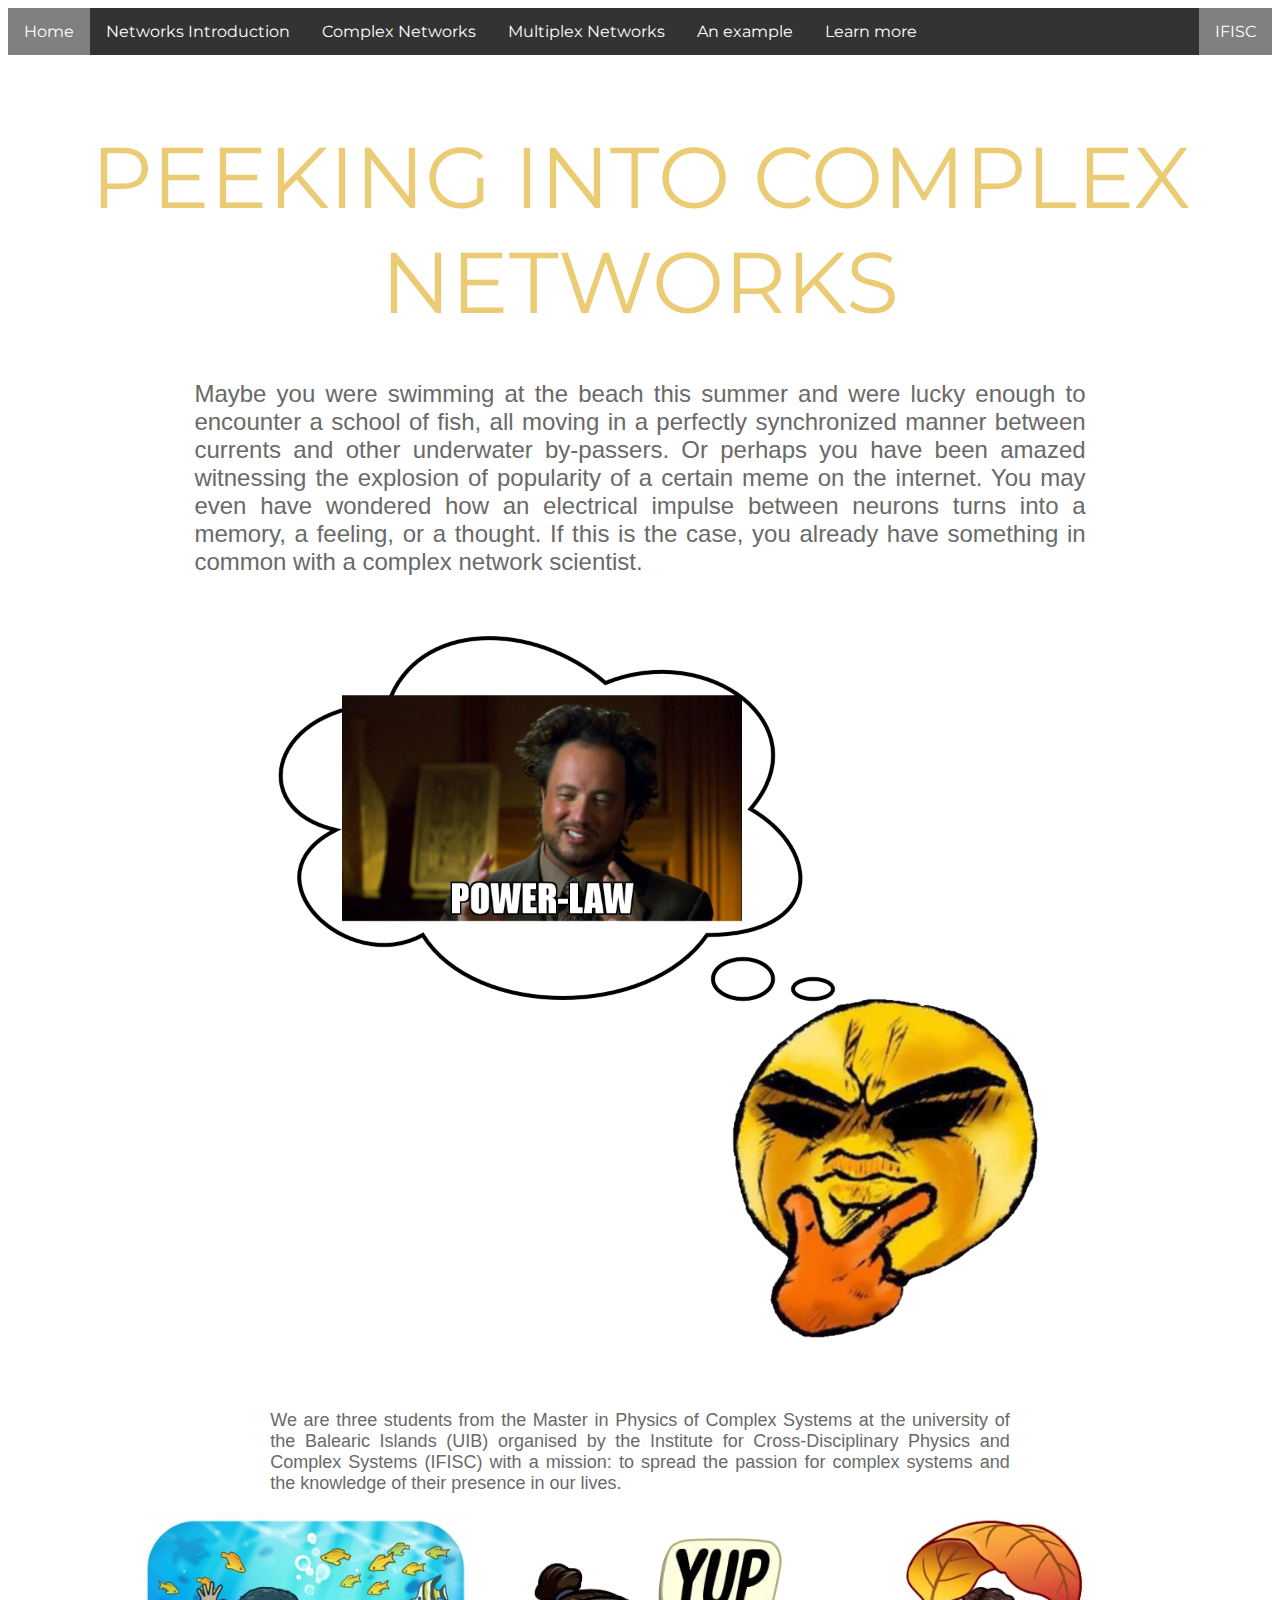
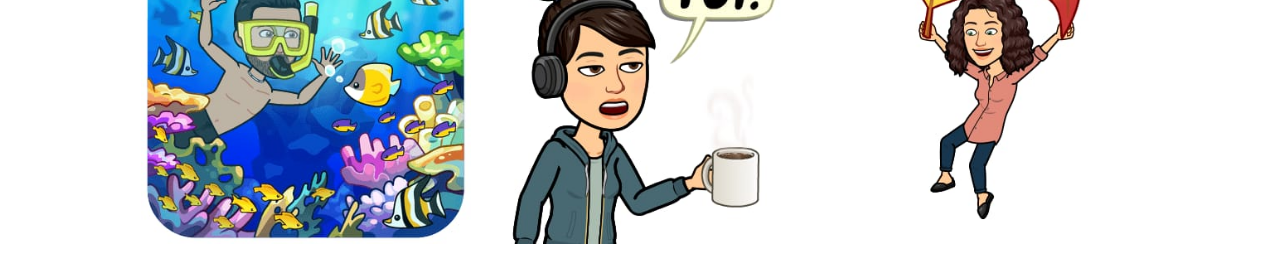
<file: index.html>
<!DOCTYPE html>
<html>
    
<head>
    <title>PeekingNetworks</title>
    <link rel="stylesheet" href="css/styles.css">
    <link href="https://fonts.googleapis.com/css?family=Montserrat|Nanum+Brush+Script|Nanum+Pen+Script&display=swap" rel="stylesheet"> 
</head>
    
<body>
    <!-- header element -->
    <header>
         <ul>
          <li><a class="active" href="index.html">Home</a></li>
          <li><a href="html/properties.html">Networks Introduction</a></li>
          <li><a href="html/intro.html">Complex Networks</a></li>
          <li><a href="html/multiplex.html">Multiplex Networks</a></li>
          <li><a href="html/case.html">An example</a></li>
          <li><a href="html/learnmore.html">Learn more</a></li>
          <li style="float:right"><a class="active" href="https://ifisc.uib-csic.es/en/t">IFISC</a></li>
         </ul> 
    </header> 
    <div class="projectName">
        PEEKING INTO COMPLEX NETWORKS
    </div>

    <!-- main element -->   
    <div class="main">
        <div class="intro">Maybe you were swimming at the beach this summer and were lucky enough to encounter a school of fish, all moving in a perfectly synchronized manner between currents and other underwater by-passers. Or perhaps you have been amazed witnessing the explosion of popularity of a certain meme on the internet. You may even have wondered how an electrical impulse between neurons turns into a memory, a feeling, or a thought. If this is the case, you already have something in common with a complex network scientist.</div>
        
        <img src="images/thinkingmeme.png" alt="meme" class="ecoli"> 
    
       <div class="paragraf">We are three students from the Master in Physics of Complex Systems at the university of the Balearic Islands (UIB) organised by the Institute for Cross-Disciplinary Physics and Complex Systems (IFISC) with a mission: to spread the passion for complex systems and the knowledge of their presence in our lives.</div>
    <div class="align-center">
    <img src="images/WhatsApp%20Image%202019-11-27%20at%208.14.00%20PM.jpeg" width=330>
    <img src="images/WhatsApp%20Image%202019-11-28%20at%2012.00.22%20AM.jpeg" width=330>
    <img src="images/WhatsApp%20Image%202019-11-27%20at%209.44.38%20PM.jpeg" width=330>
    </div>
    
</body>
</html>
</file>
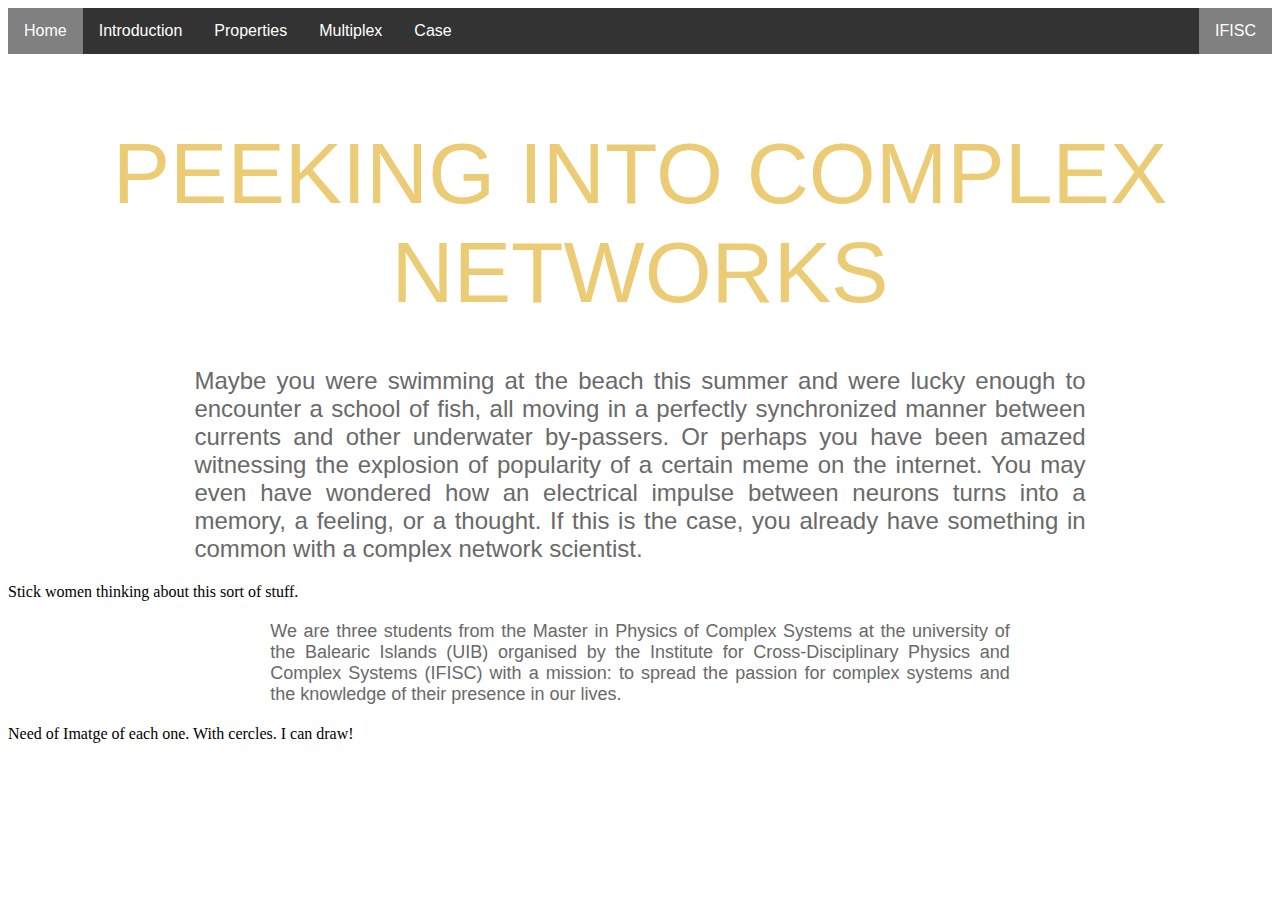
<file: html/index.html>
<!DOCTYPE html>
<html>
    
<head>
    <title>PeekingNetworks</title>
    <link rel="stylesheet" href="../css/styles.css">
</head>
    
<body>
    <!-- header element -->
    <header>
         <ul>
          <li><a class="active" href="../html/index.html">Home</a></li>
          <li><a href="../html/intro.html">Introduction</a></li>
          <li><a href="../html/properties.html">Properties</a></li>
          <li><a href="../html/multiplex.html">Multiplex</a></li>
          <li><a href="../html/case.html">Case</a></li>
          <li style="float:right"><a class="active" href="https://ifisc.uib-csic.es/en/t">IFISC</a></li>
         </ul> 
    </header> 
    <div class="projectName">
        PEEKING INTO COMPLEX NETWORKS
    </div>

    <!-- main element -->   
    <div class="main">
        <div class="intro">Maybe you were swimming at the beach this summer and were lucky enough to encounter a school of fish, all moving in a perfectly synchronized manner between currents and other underwater by-passers. Or perhaps you have been amazed witnessing the explosion of popularity of a certain meme on the internet. You may even have wondered how an electrical impulse between neurons turns into a memory, a feeling, or a thought. If this is the case, you already have something in common with a complex network scientist.</div>
        
        Stick women thinking about this sort of stuff.
    
       <div class="paragraf">We are three students from the Master in Physics of Complex Systems at the university of the Balearic Islands (UIB) organised by the Institute for Cross-Disciplinary Physics and Complex Systems (IFISC) with a mission: to spread the passion for complex systems and the knowledge of their presence in our lives.</div>

        Need of Imatge of each one. With cercles. I can draw!
    </div>

    
</body>
</html>
</file>
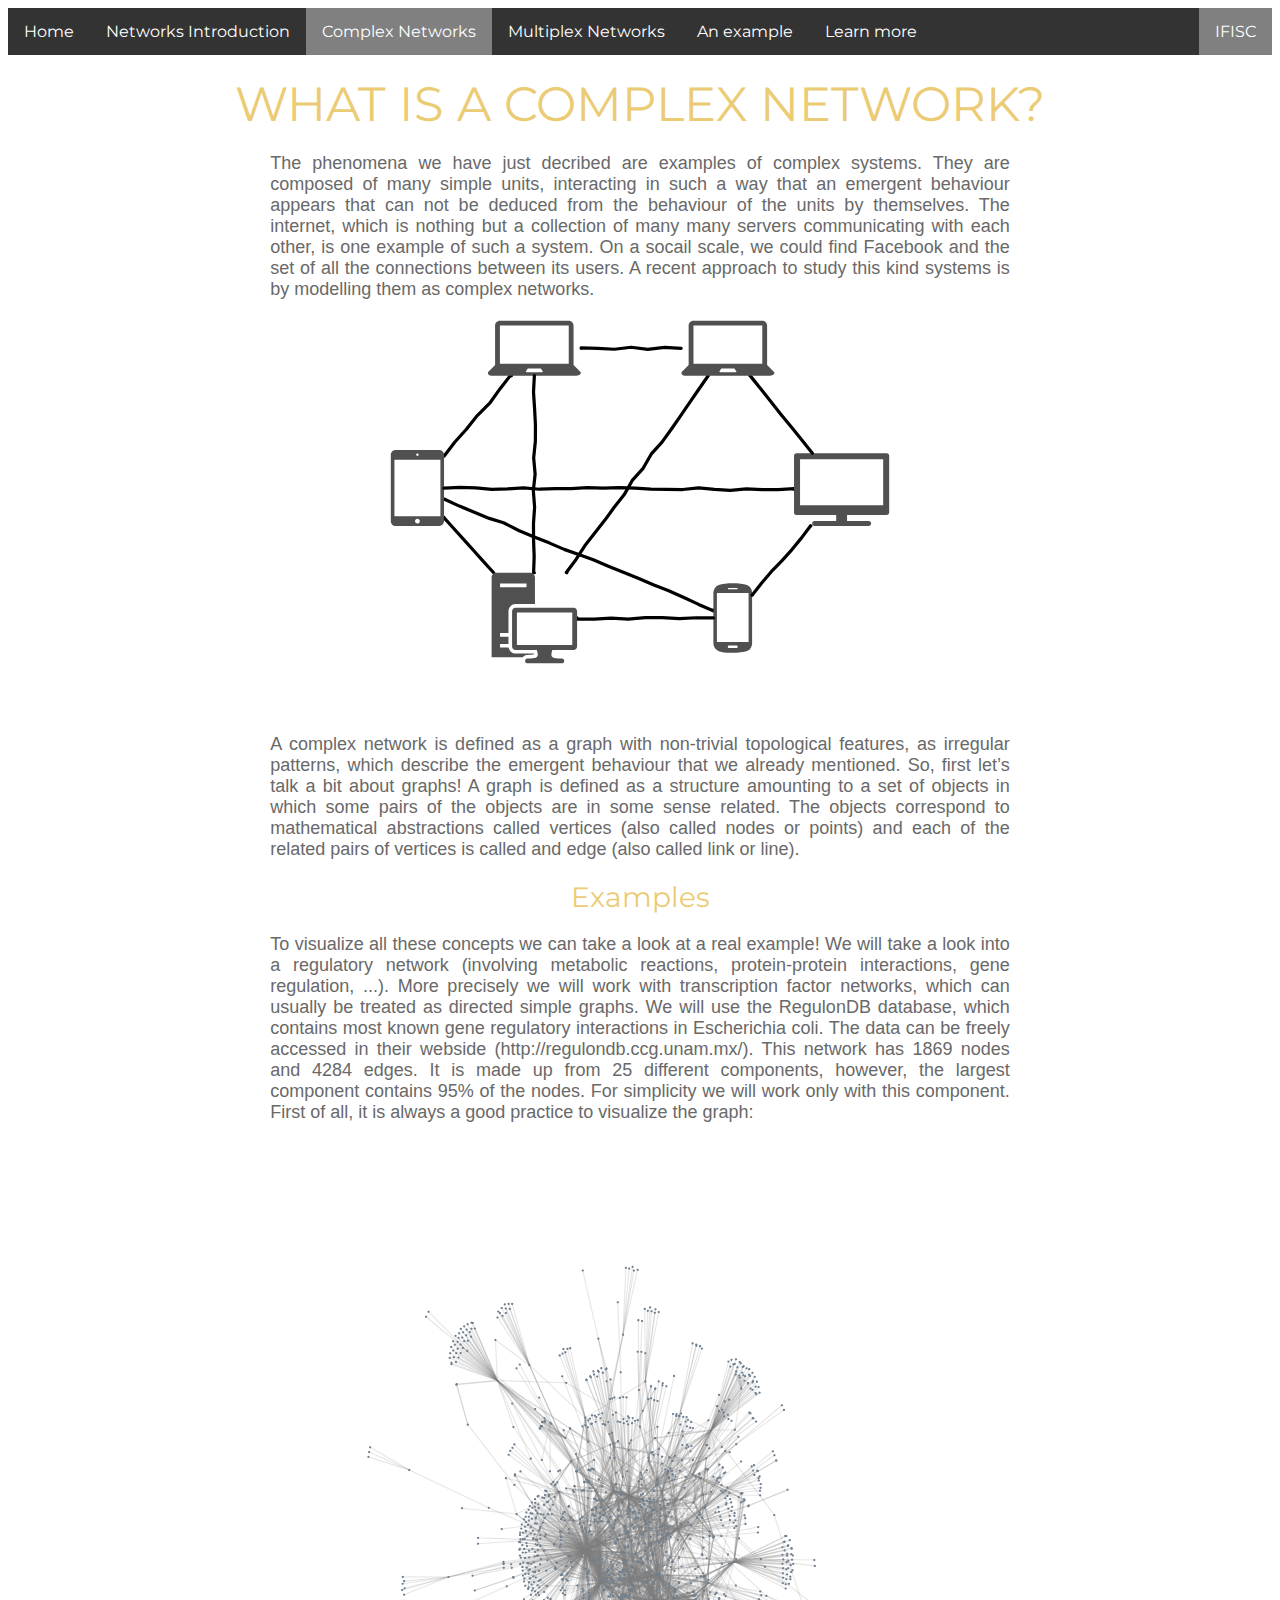
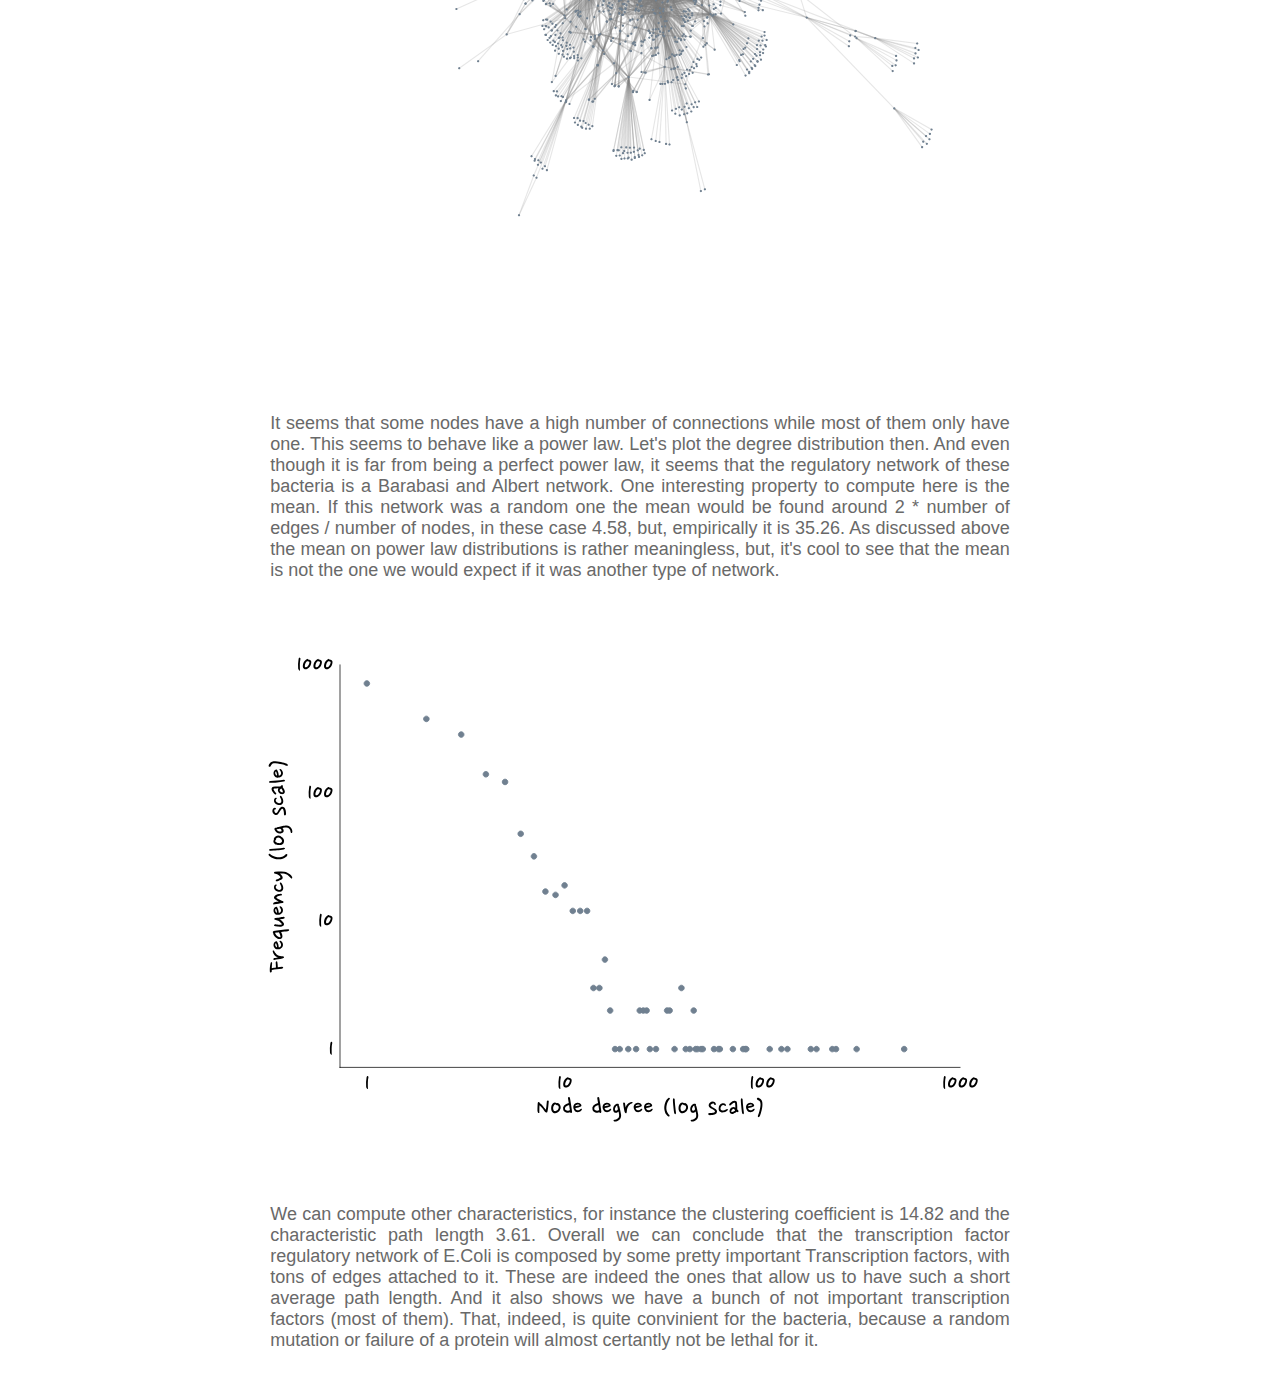
<file: html/intro.html>
<!DOCTYPE html>
<html lang='en'>
    
  <head>
    <meta charset='UTF-8' />
    <title>PeekingNetworks</title>
    <link rel="stylesheet" href="../css/styles.css">
    <link href="https://fonts.googleapis.com/css?family=Montserrat|Nanum+Brush+Script|Nanum+Pen+Script&display=swap" rel="stylesheet"> 
  </head>
    
    
  <body>
    <div class=”main-container”>         
        <header>
         <ul>
          <li><a href="../index.html">Home</a></li>
          <li><a href="../html/properties.html">Networks Introduction</a></li>
          <li><a class="active" href="../html/intro.html">Complex Networks</a></li>
          <li><a href="../html/multiplex.html">Multiplex Networks</a></li>
          <li><a href="../html/case.html">An example</a></li>
          <li><a href="../html/learnmore.html">Learn more</a></li>
          <li style="float:right"><a class="active" href="https://ifisc.uib-csic.es/en/t">IFISC</a></li>
         </ul> 
        </header> 
        
        <section>
            <div class="title">What is a complex network?</div>
            <div class="paragraf">
                The phenomena we have just decribed are examples of complex systems. They are composed of many simple units, interacting in such a way that an emergent behaviour appears that can not be deduced from the behaviour of the units by themselves.  The internet, which is nothing but a collection of many many servers communicating with each other, is one example of such a system. On a socail scale, we could find Facebook and the set of all the connections between its users. A recent approach to study this kind systems is by modelling them as complex networks. 
            </div>
             <img src="../images/internet.svg" alt="internet" class="center"> 
            <div class="paragraf">
                    A complex network is defined as a graph with non-trivial topological features, as irregular patterns, which describe the emergent behaviour that we already mentioned. 
            So, first let’s talk a bit about graphs! A graph is defined as a structure amounting to a set of objects in which some pairs of the objects are in some sense related. The objects correspond to mathematical abstractions called vertices (also called nodes or points) and each of the related pairs of vertices is called and edge (also called link or line).
            </div>

            <div class="subtitle">Examples</div>
            <div class="paragraf">
                To visualize all these concepts we can take a look at a real example!
                We will take a look into a regulatory network (involving metabolic reactions, protein-protein interactions, gene regulation, ...). More precisely we will work with transcription factor networks, which can usually be treated as directed simple graphs. We will use the RegulonDB database, which contains most known gene regulatory interactions in Escherichia coli. The data can be freely accessed in their webside (http://regulondb.ccg.unam.mx/).
                
                This network has 1869 nodes and 4284 edges. It is made up from 25 different components, however, the largest component contains 95% of the nodes. For simplicity we will work only with this component. 
                
                First of all, it is always a good practice to visualize the graph:
            </div>
            
            <img src="../images/ecoli.svg" alt="ecoli" class="ecoli"> 
            
            <div class="paragraf">
                It seems that some nodes have a high number of connections while most of them only have one. This seems to behave like a power law. Let's plot the degree distribution then. And even though it is far from being a perfect power law, it seems that the regulatory network of these bacteria is a Barabasi and Albert network. One interesting property to compute here is the mean. If this network was a random one the mean would be found around 2 * number of edges / number of nodes, in these case 4.58, but, empirically it is 35.26. As discussed above the mean on power law distributions is rather meaningless, but, it's cool to see that the mean is not the one we would expect if it was another type of network. 
            </div>
            <img src="../images/ecoli_hist.svg" alt="ecolihist" class="ecoli"> 

            <div class="paragraf">
                We can compute other characteristics, for instance the clustering coefficient is 14.82 and the characteristic path length 3.61. Overall we can conclude that the transcription factor regulatory network of E.Coli is composed by some pretty important Transcription factors, with tons of edges attached to it. These are indeed the ones that allow us to have such a short average path length. And it also shows we have a bunch of not important transcription factors (most of them). That, indeed, is quite convinient for the bacteria, because a random mutation or failure of a protein will almost certantly not be lethal for it.
            </div>

            
        </section> 
        
    </div> <!-— /.main-container-->
</body>

</html>
</file>
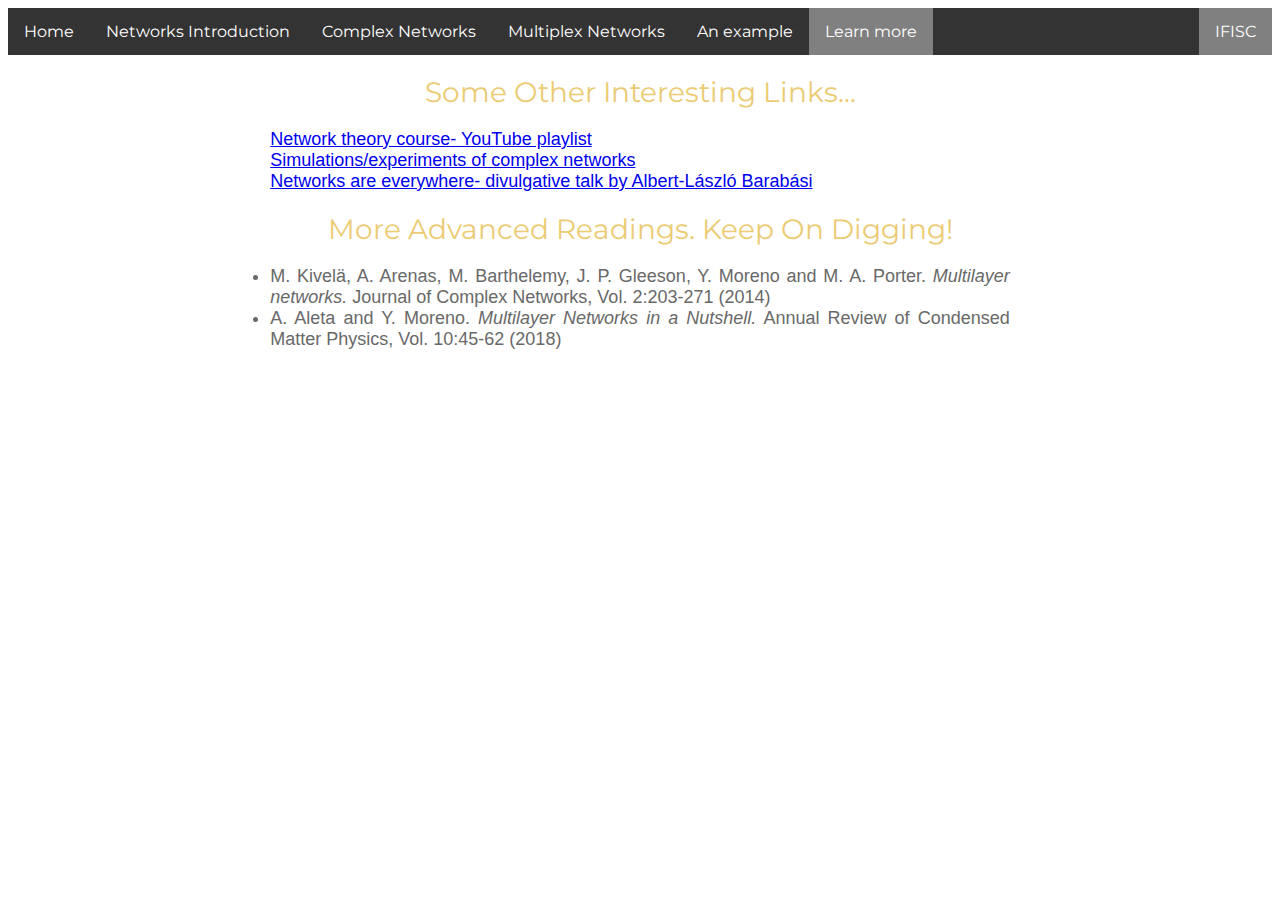
<file: html/learnmore.html>
<!DOCTYPE html>
<html lang='en'>
    
  <head>
    <meta charset='UTF-8' />
    <title>PeekingNetworks</title>
    <link rel="stylesheet" href="../css/styles.css">
    <link href="https://fonts.googleapis.com/css?family=Montserrat|Nanum+Brush+Script|Nanum+Pen+Script&display=swap" rel="stylesheet"> 
  </head>
    
    
  <body>
    <div class=”main-container”> 
        
        
        <header>
         <ul>
          <li><a href="../index.html">Home</a></li>
          <li><a href="../html/properties.html">Networks Introduction</a></li>
          <li><a href="../html/intro.html">Complex Networks</a></li>
          <li><a href="../html/multiplex.html">Multiplex Networks</a></li>
          <li><a href="../html/case.html">An example</a></li>
          <li><a class="active" href="../html/learnmore.html">Learn more</a></li>
          <li style="float:right"><a class="active" href="https://ifisc.uib-csic.es/en/">IFISC</a></li>
         </ul> 
        </header> 
        
        <section>
            
            <div class="subtitle">Some other interesting links...</div>
                <div class="paragraf">
                    <a href="https://www.youtube.com/playlist?list=PLsJWgOB5mIMAuH3cHa-MXukX6-RPpDXgl">Network theory course- YouTube playlist</a><br>
                    <a href="http://www.complexnetworks.fr/videos/">Simulations/experiments of complex networks</a><br>
                    <a href="https://www.youtube.com/watch?v=c867FlzxZ9Y">Networks are everywhere- divulgative talk by Albert-László Barabási</a><br>
                </div>

            <div class="subtitle">More advanced readings. Keep on digging!</div>
                <div class="paragraf">
                    <li>M. Kivelä, A. Arenas, M. Barthelemy, J. P. Gleeson, Y. Moreno and M. A. Porter.<i> Multilayer networks.</i> Journal of Complex Networks, Vol. 2:203-271 (2014) </li><br>
                    <li>A. Aleta and Y. Moreno.<i> Multilayer Networks in a Nutshell.</i> Annual Review of Condensed Matter Physics, Vol. 10:45-62 (2018)</li><br>
                </div>
            
            
            
            

            
          
        </section> 
        
    </div> <!-— /.main-container-->
</body>

</html>
</file>
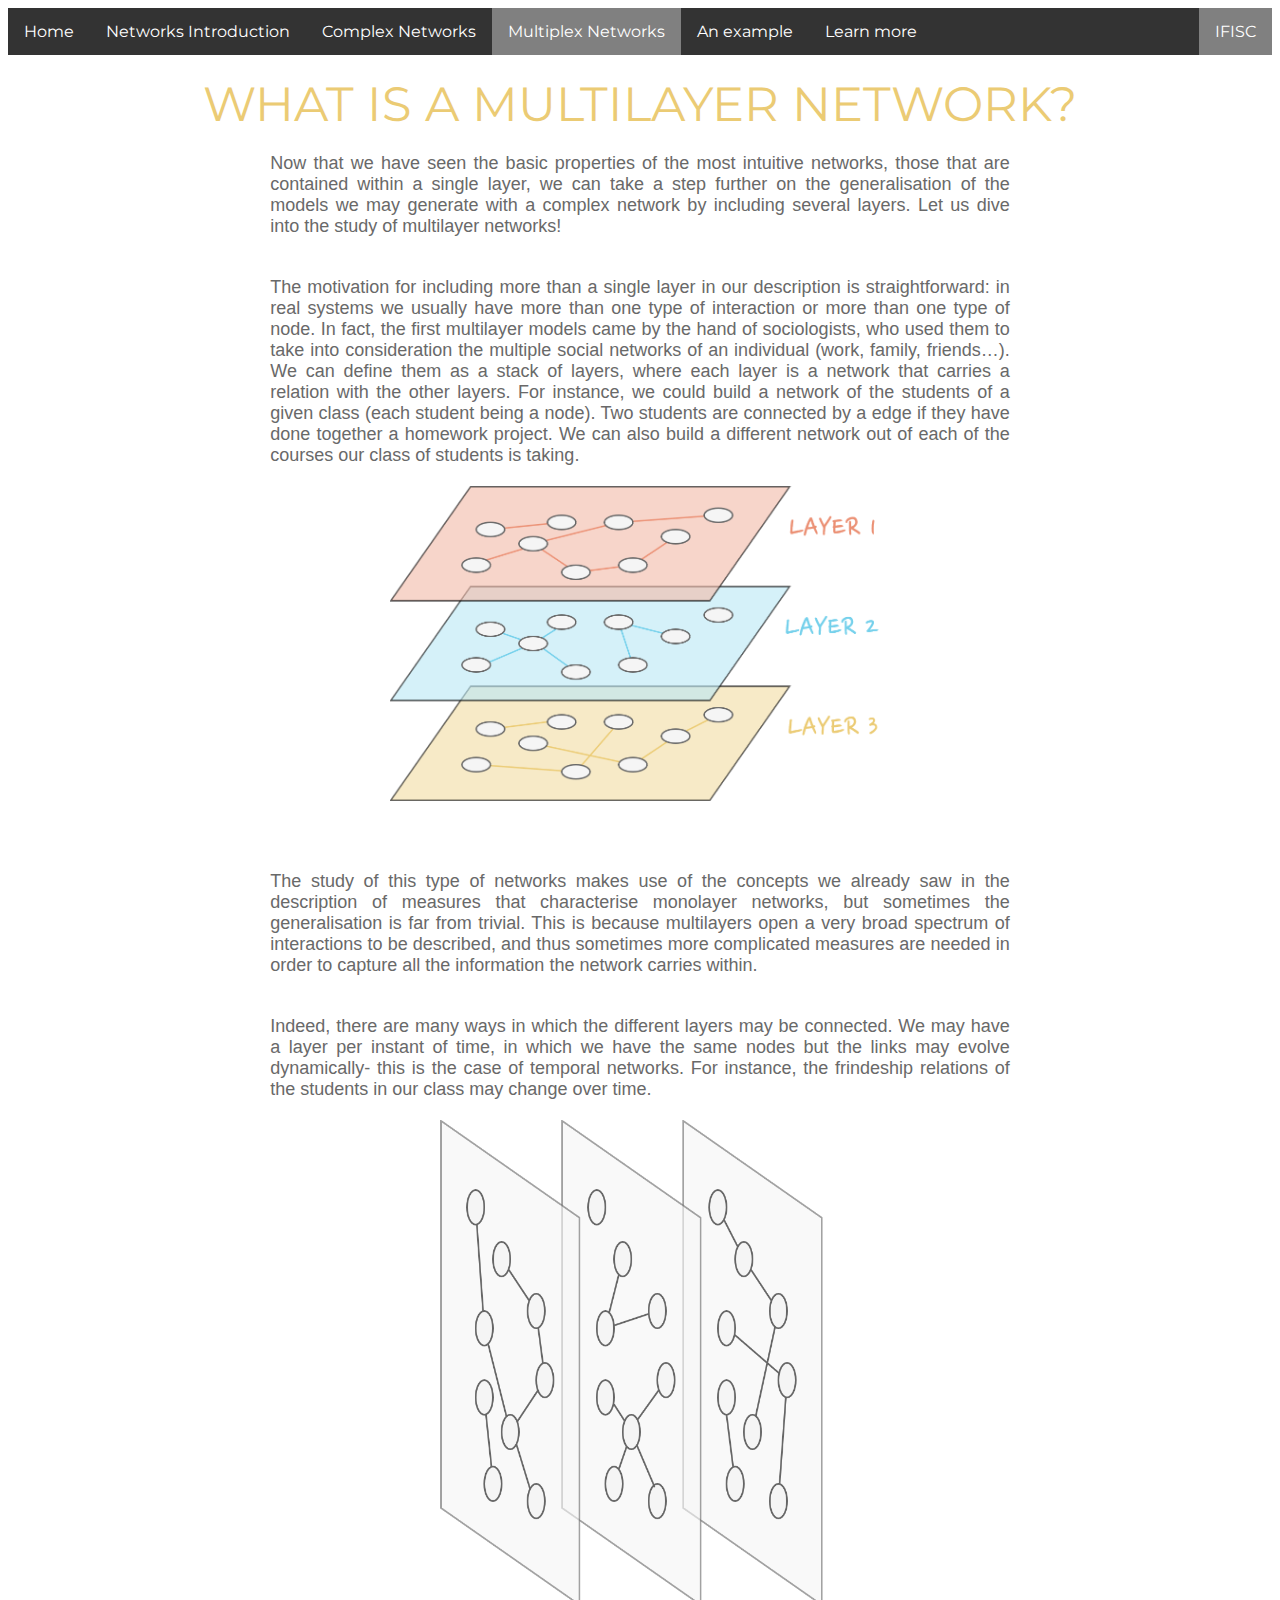
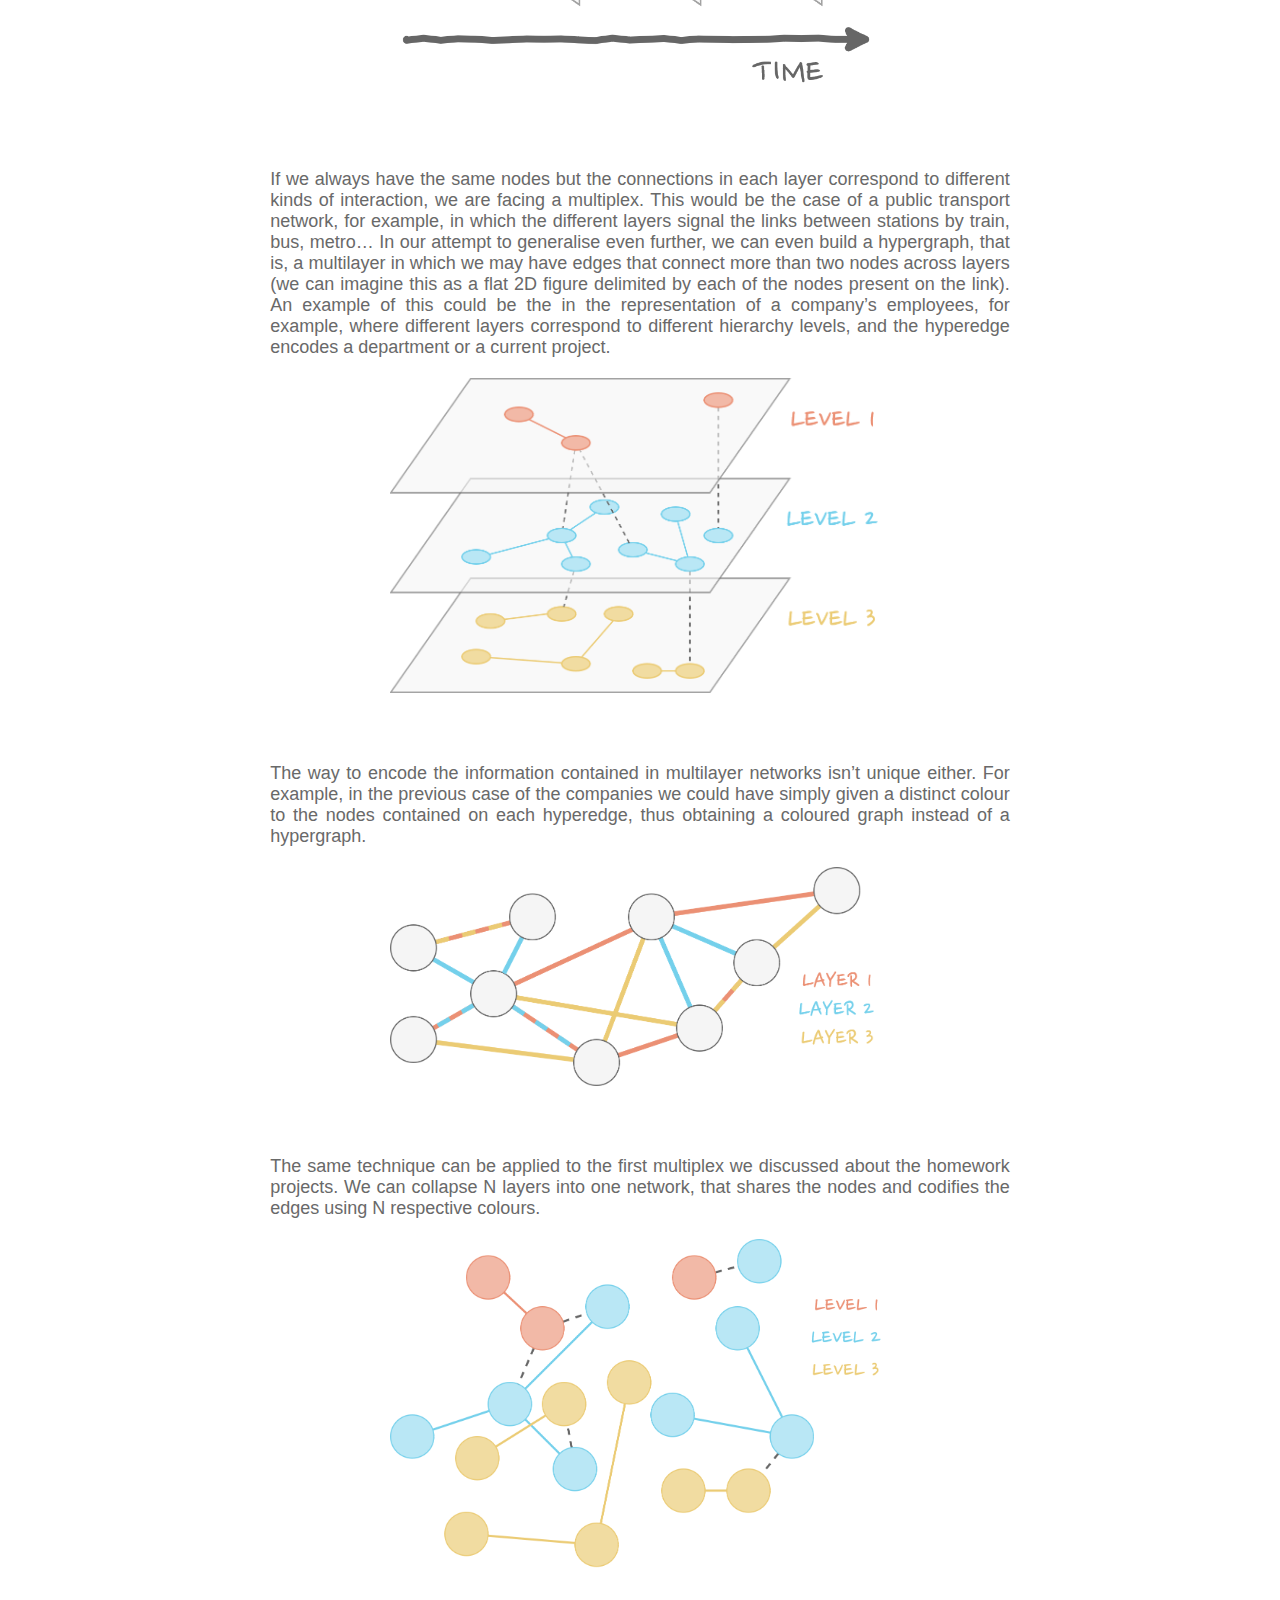
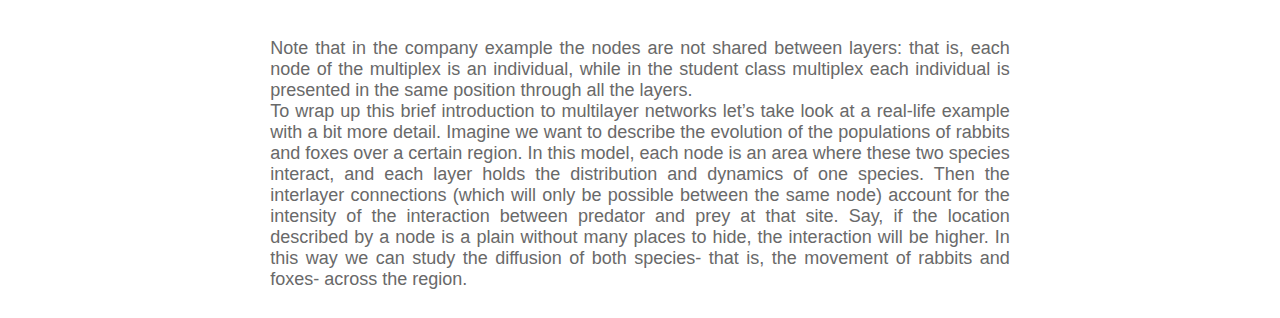
<file: html/multiplex.html>
<!DOCTYPE html>
<html lang='en'>
    
  <head>
    <meta charset='UTF-8' />
    <title>PeekingNetworks</title>
    <link rel="stylesheet" href="../css/styles.css">
    <link href="https://fonts.googleapis.com/css?family=Montserrat|Nanum+Brush+Script|Nanum+Pen+Script&display=swap" rel="stylesheet"> 
  </head>
    
    
  <body>
    <div class=”main-container”> 
        
        
        <header>
         <ul>
          <li><a href="../index.html">Home</a></li>
          <li><a href="../html/properties.html">Networks Introduction</a></li>
          <li><a href="../html/intro.html">Complex Networks</a></li>
          <li><a class="active" href="../html/multiplex.html">Multiplex Networks</a></li>
          <li><a href="../html/case.html">An example</a></li>
          <li><a href="../html/learnmore.html">Learn more</a></li>
          <li style="float:right"><a class="active" href="https://ifisc.uib-csic.es/en/t">IFISC</a></li>
         </ul> 
        </header> 
        
        <section>
            <div class="title">What is a multilayer network?</div>
            <div class="paragraf">Now that we have seen the basic properties of the most intuitive networks, those that are contained within a single layer, we can take a step further on the generalisation of the models we may generate with a complex network by including several layers. Let us dive into the study of multilayer networks! </div>
            <div class="paragraf">The motivation for including more than a single layer in our description is straightforward: in real systems we usually have more than one type of interaction or more than one type of node. In fact, the first multilayer models came by the hand of sociologists, who used them to take into consideration the multiple social networks of an individual (work, family, friends…). We can define them as a stack of layers, where each layer is a network that carries a relation with the other layers. For instance, we could build a network of the students of a given class (each student being a node). Two students are connected by a edge if they have done together a homework project. We can also build a different network out of each of the courses our class of students is taking. </div>
            <img src="../images/multiplex.png" alt="multiplex" class="center"> 
            <div class="paragraf">The study of this type of networks makes use of the concepts we already saw in the description of measures that characterise monolayer networks, but sometimes the generalisation is far from trivial. This is because multilayers open a very broad spectrum of interactions to be described, and thus sometimes more complicated measures are needed in order to capture all the information the network carries within. </div>
            <div class="paragraf">
            Indeed, there are many ways in which the different layers may be connected. We may have a layer per instant of time, in which we have the same nodes but the links may evolve dynamically- this is the case of temporal networks. For instance, the frindeship relations of the students in our class may change over time.</div>
            <img src="../images/spatialMP.png" alt="spatial" class="center"> 
            <div class="paragraf">    
            If we always have the same nodes but the connections in each layer correspond to different kinds of interaction, we are facing a multiplex. This would be the case of a public transport network, for example, in which the different layers signal the links between stations by train, bus, metro… In our attempt to generalise even further, we can even build a hypergraph, that is, a multilayer in which we may have edges that connect more than two nodes across layers (we can imagine this as a flat 2D figure delimited by each of the nodes present on the link). An example of this could be the in the representation of a company’s employees, for example, where different layers correspond to different hierarchy levels, and the hyperedge encodes a department or a current project. </div>
            <img src="../images/hierhyper.png" alt="hierhyper" class="center"> 
            <div class="paragraf">The way to encode the information contained in multilayer networks isn’t unique either. For example, in the previous case of the companies we could have simply given a distinct colour to the nodes contained on each hyperedge, thus obtaining a coloured graph instead of a hypergraph.</div>
            <img src="../images/coloredMP.png" alt="colored" class="center"> 
            <div class="paragraf">The same technique can be applied to the first multiplex we discussed about the homework projects. We can collapse N layers into one network, that shares the nodes and codifies the edges using N respective colours.</div>
            <img src="../images/hiercolor.png" alt="hiercolored" class="center"> 
            
            <div class="paragraf">Note that in the company example the nodes are not shared between layers: that is, each node of the multiplex is an individual, while in the student class multiplex each individual is presented in the same position through all the layers. <br>
            To wrap up this brief introduction to multilayer networks let’s take look at a real-life example with a bit more detail. Imagine we want to describe the evolution of the populations of rabbits and foxes over a certain region. In this model, each node is an area where these two species interact, and each layer holds the distribution and dynamics of one species. Then the interlayer connections (which will only be possible between the same node) account for the intensity of the interaction between predator and prey at that site. Say, if the location described by a node is a plain without many places to hide, the interaction will be higher.  In this way we can study the diffusion of both species- that is, the movement of rabbits and foxes- across the region.</div>
            
            
            
            
        </section> 
        
        
        
    </div> <!-— /.main-container-->
</body>

</html>
</file>
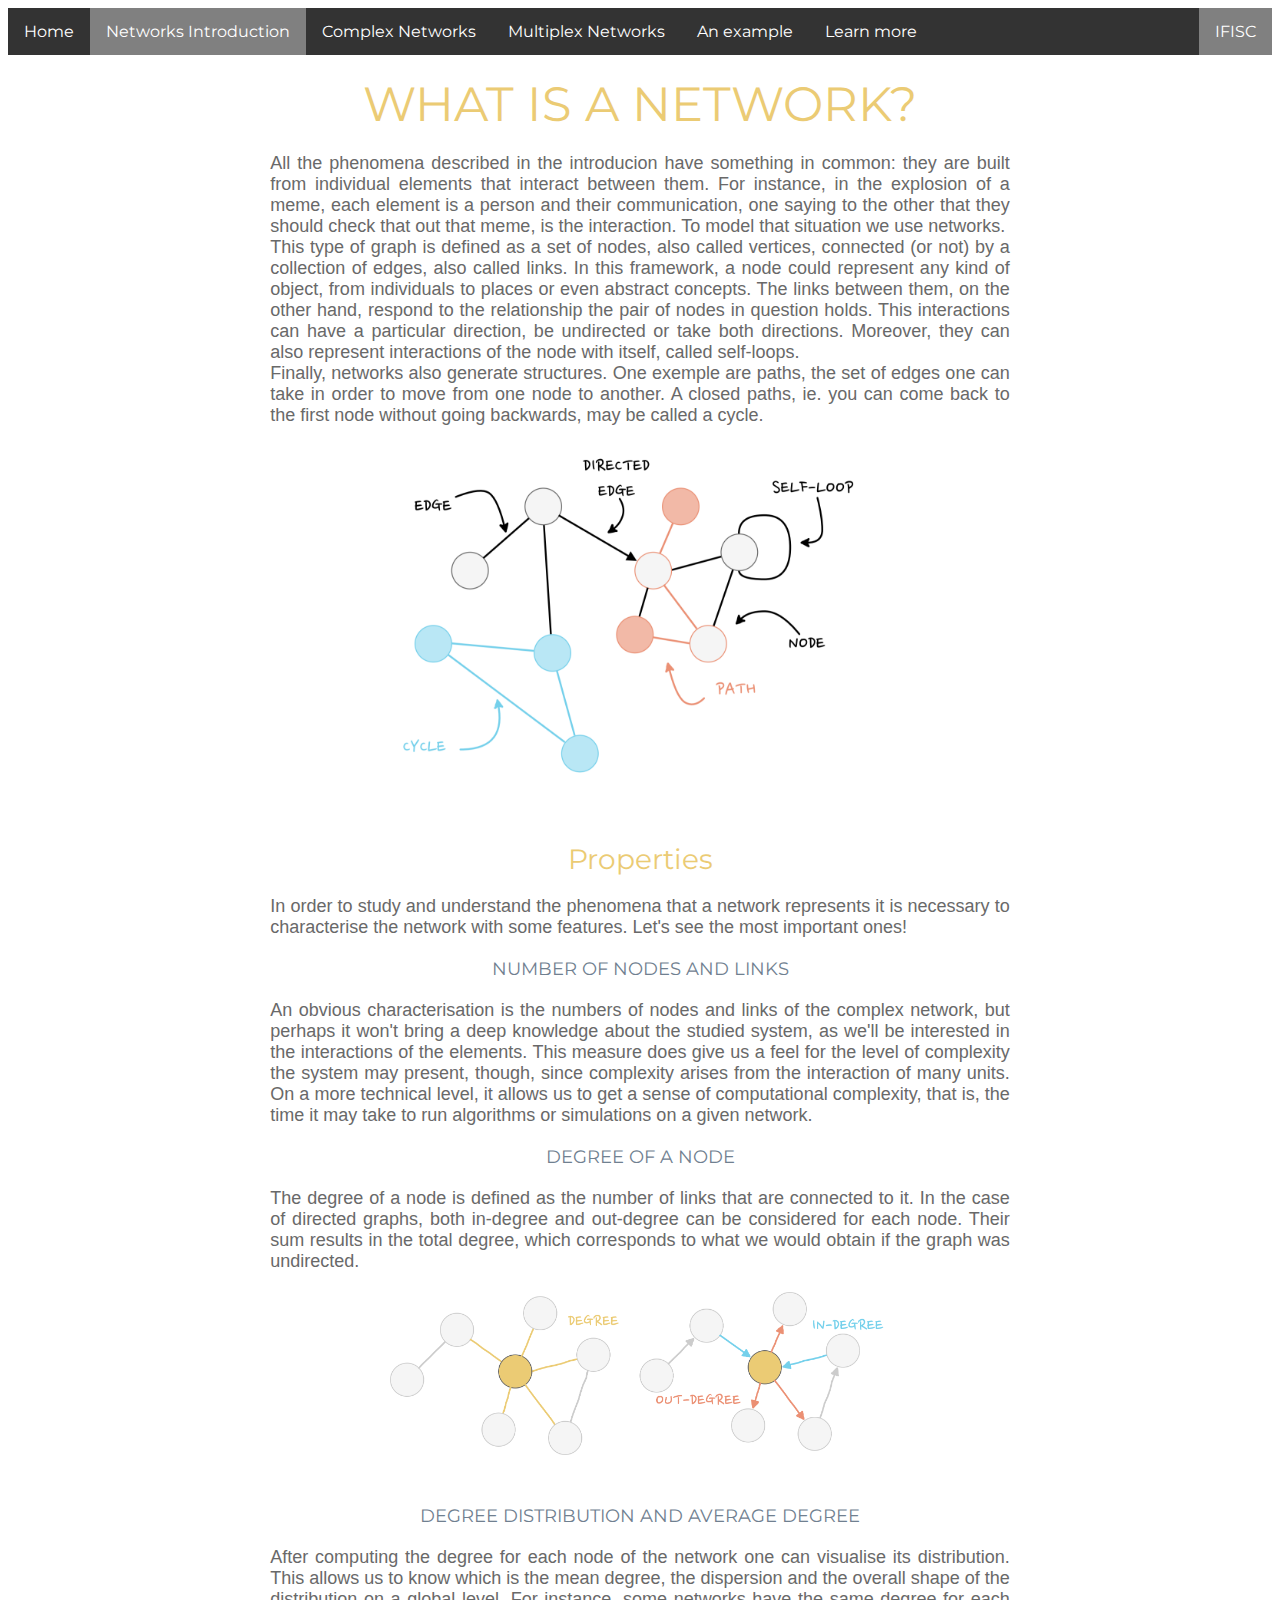
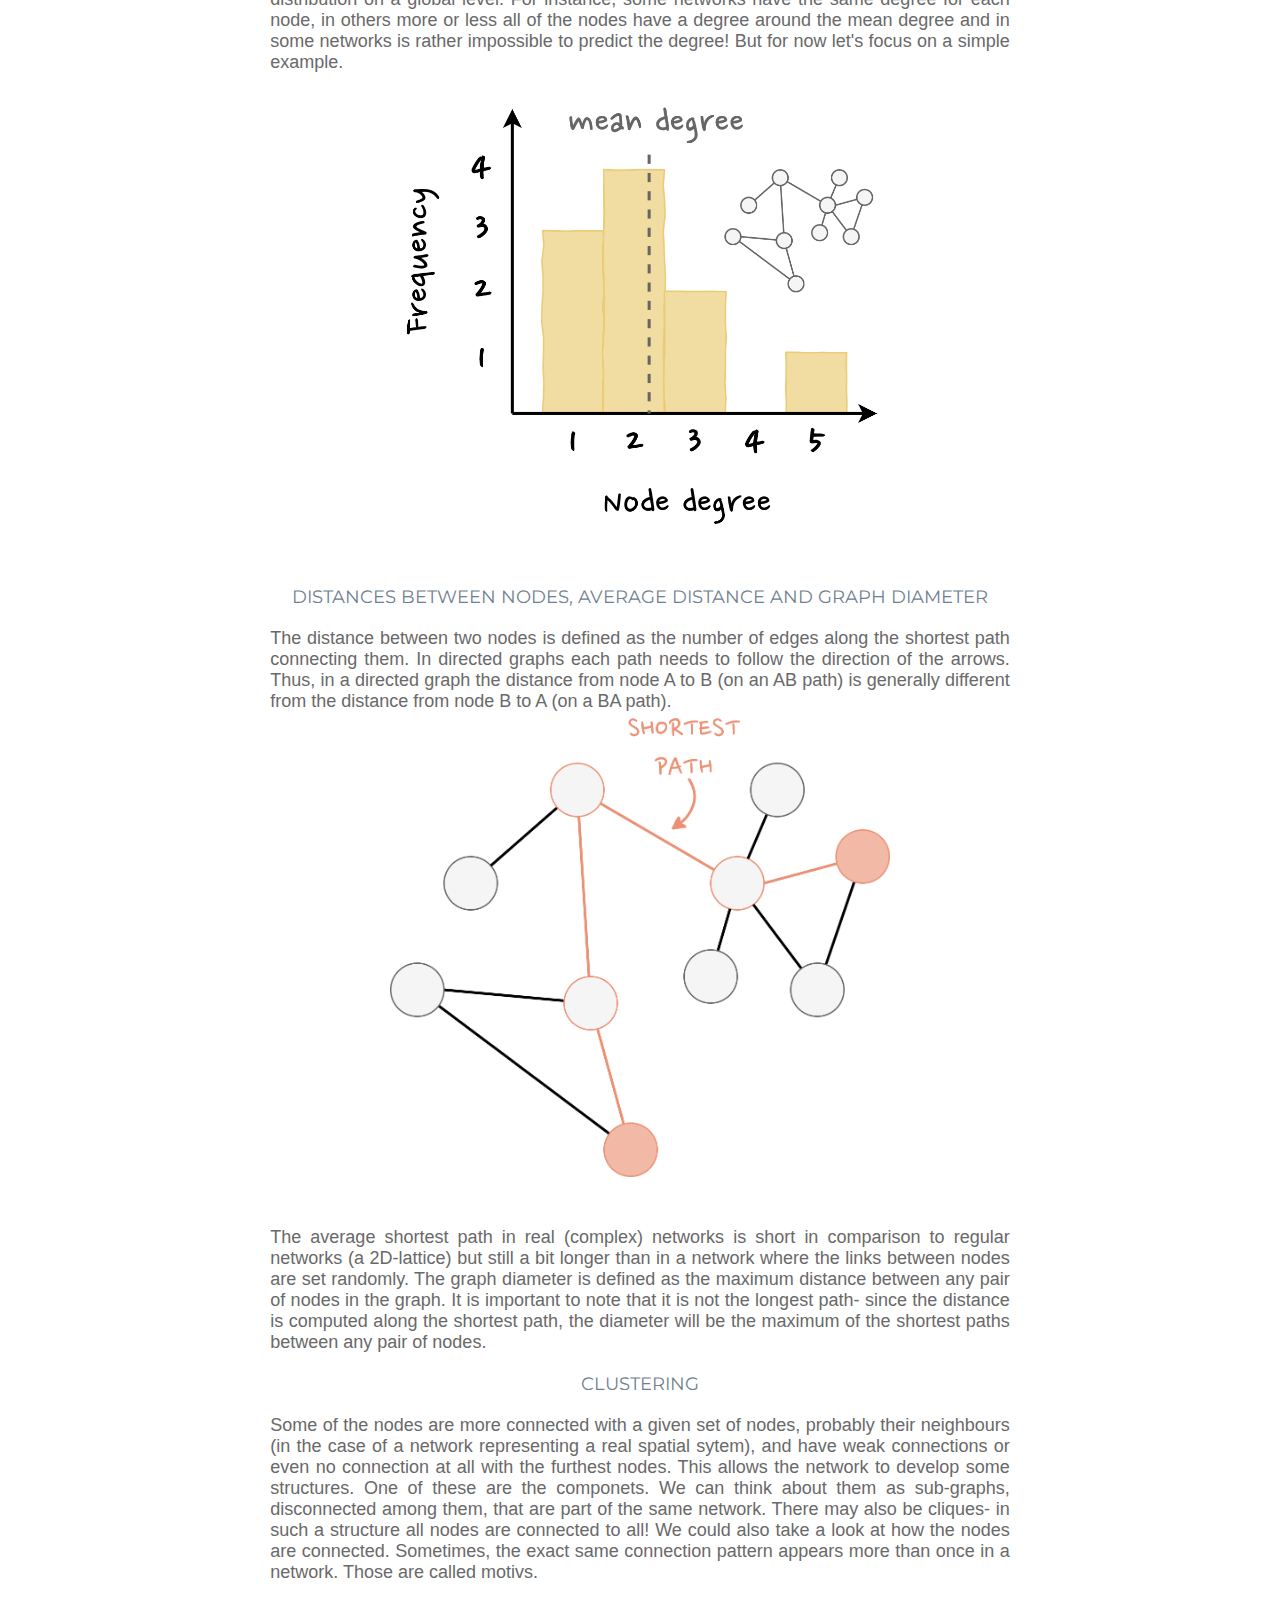
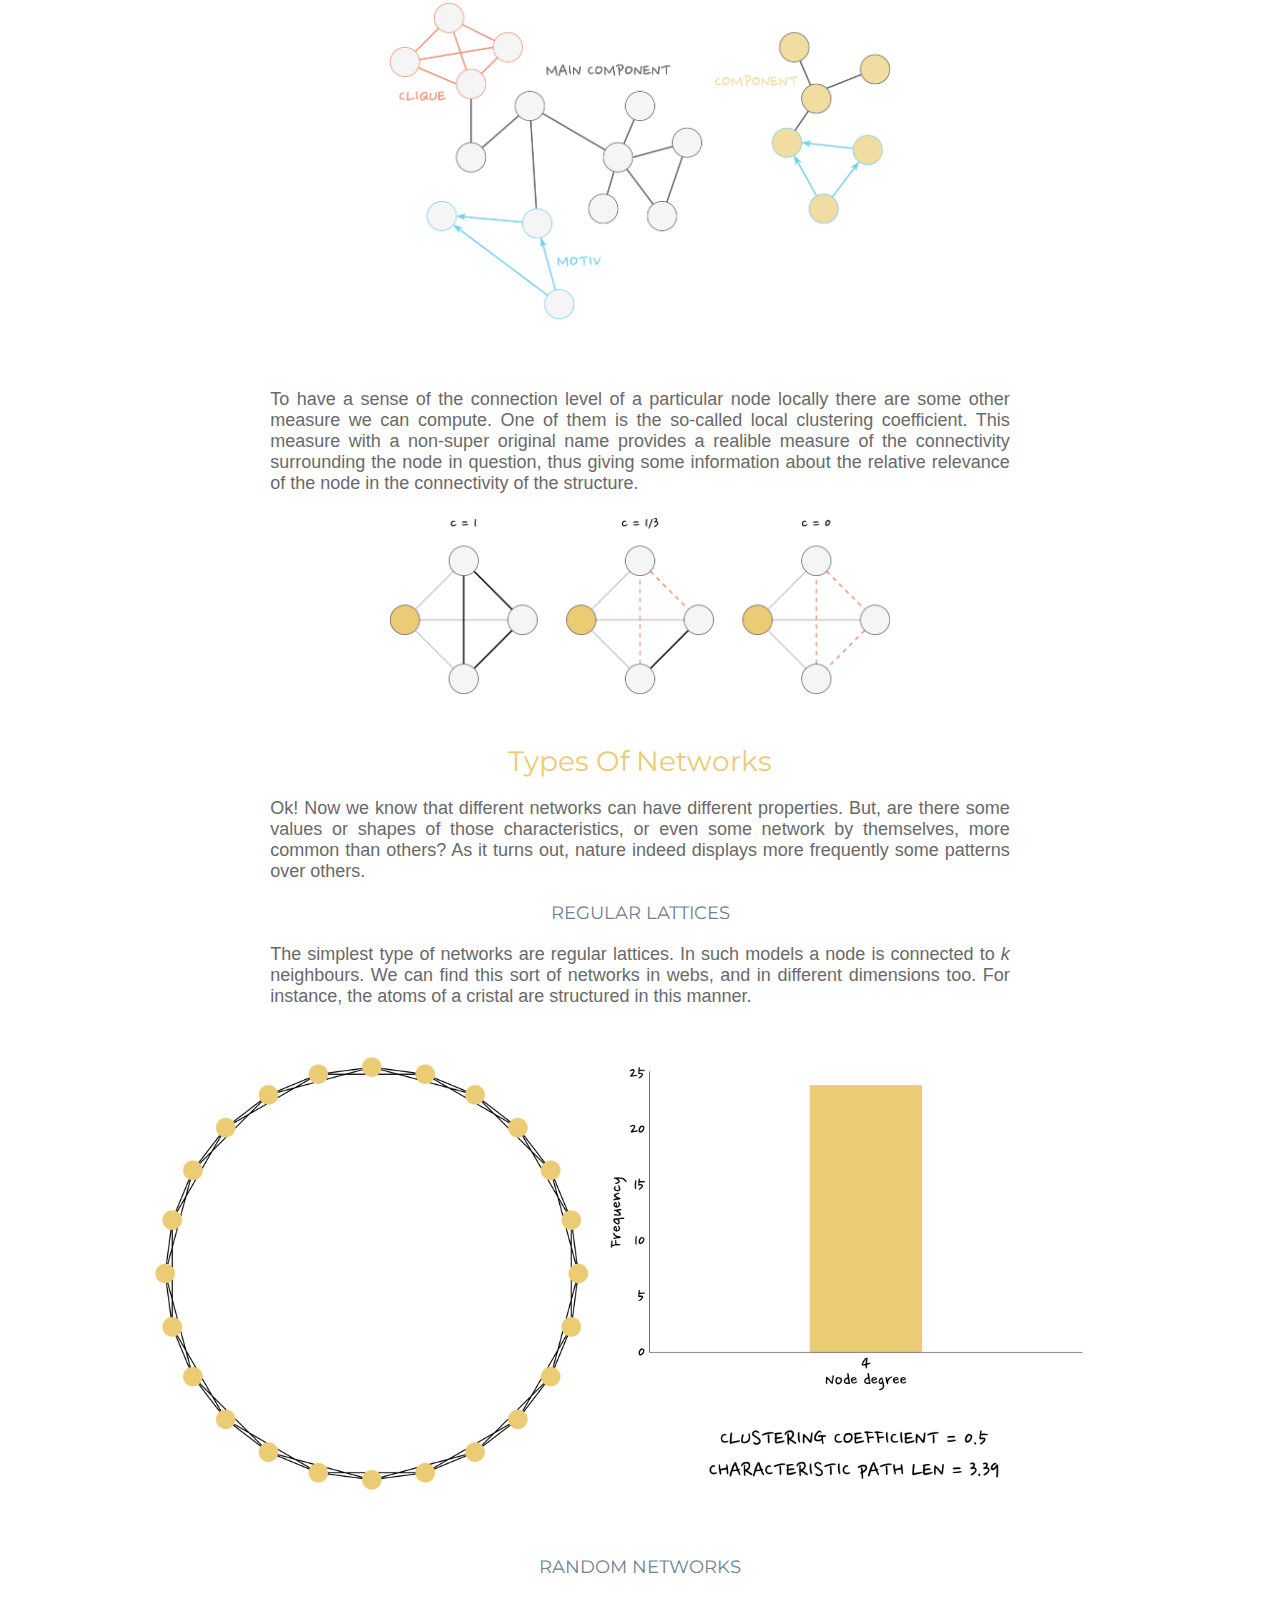
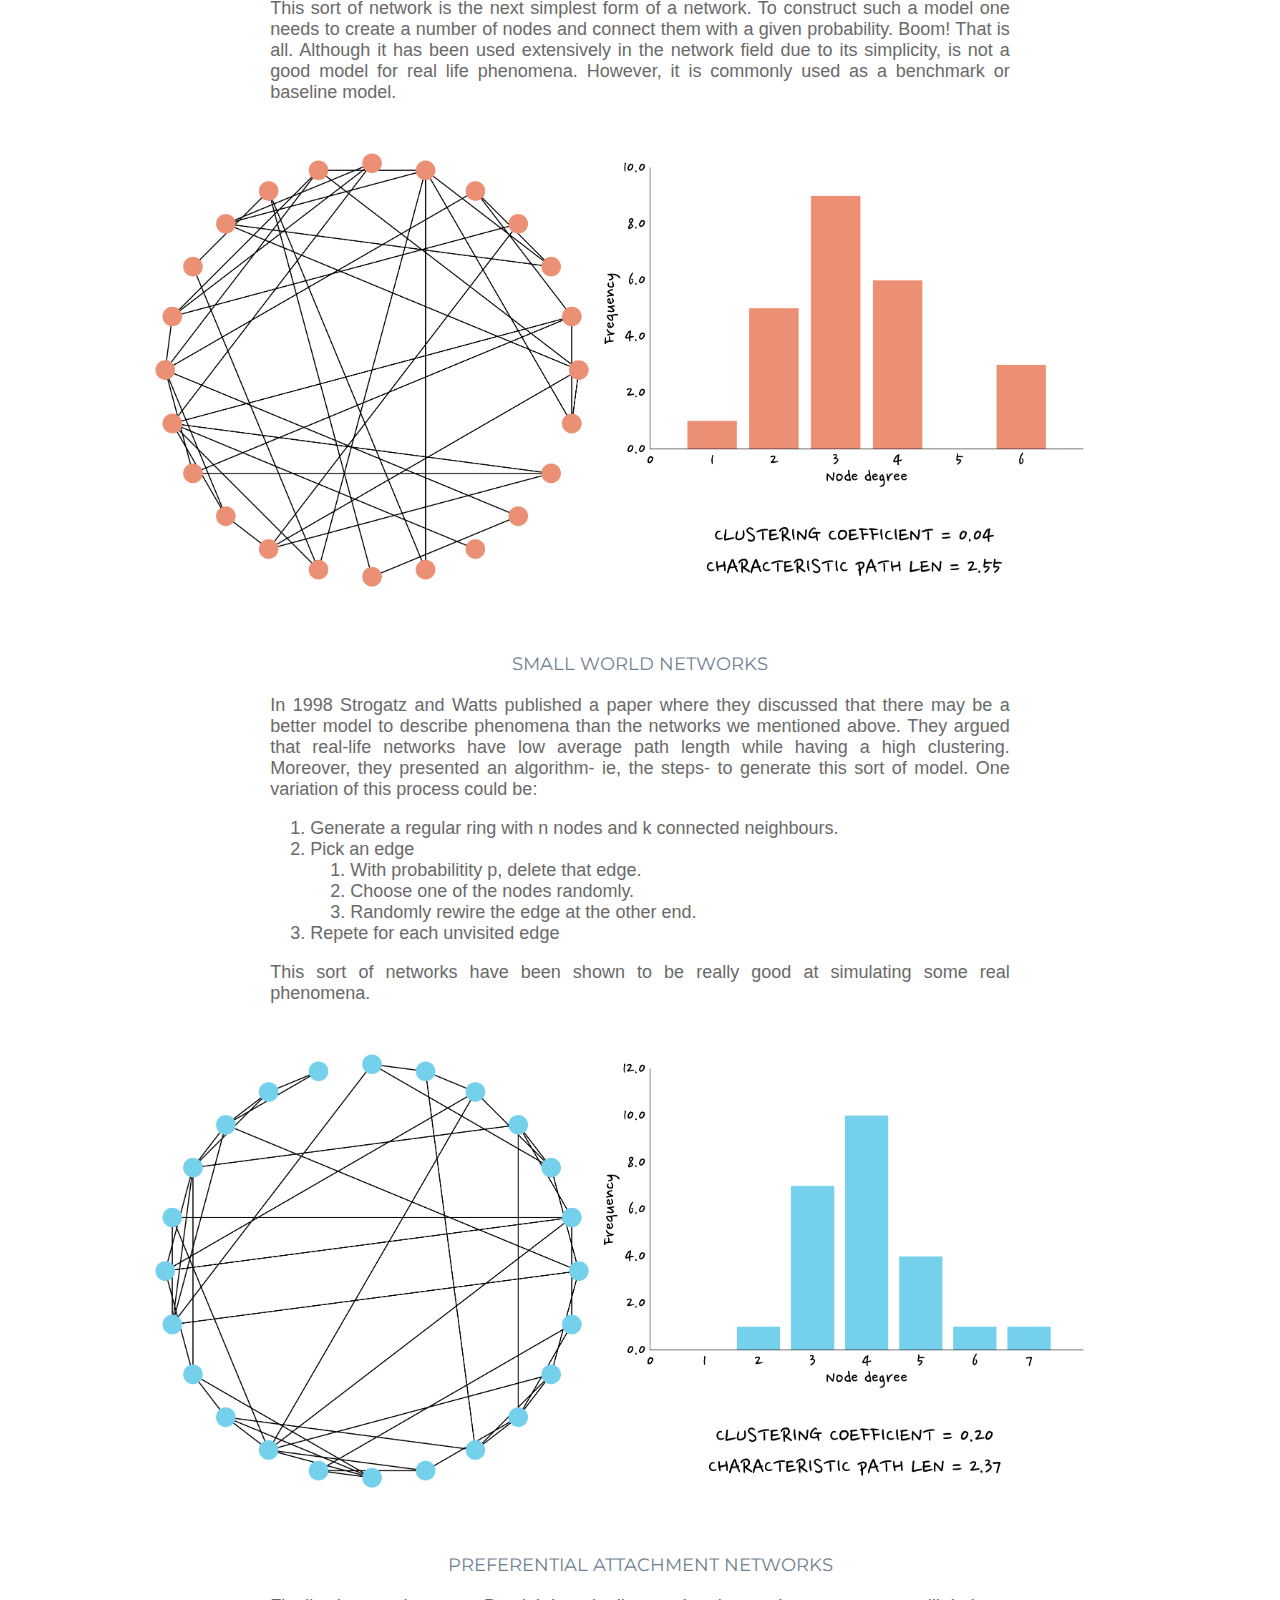
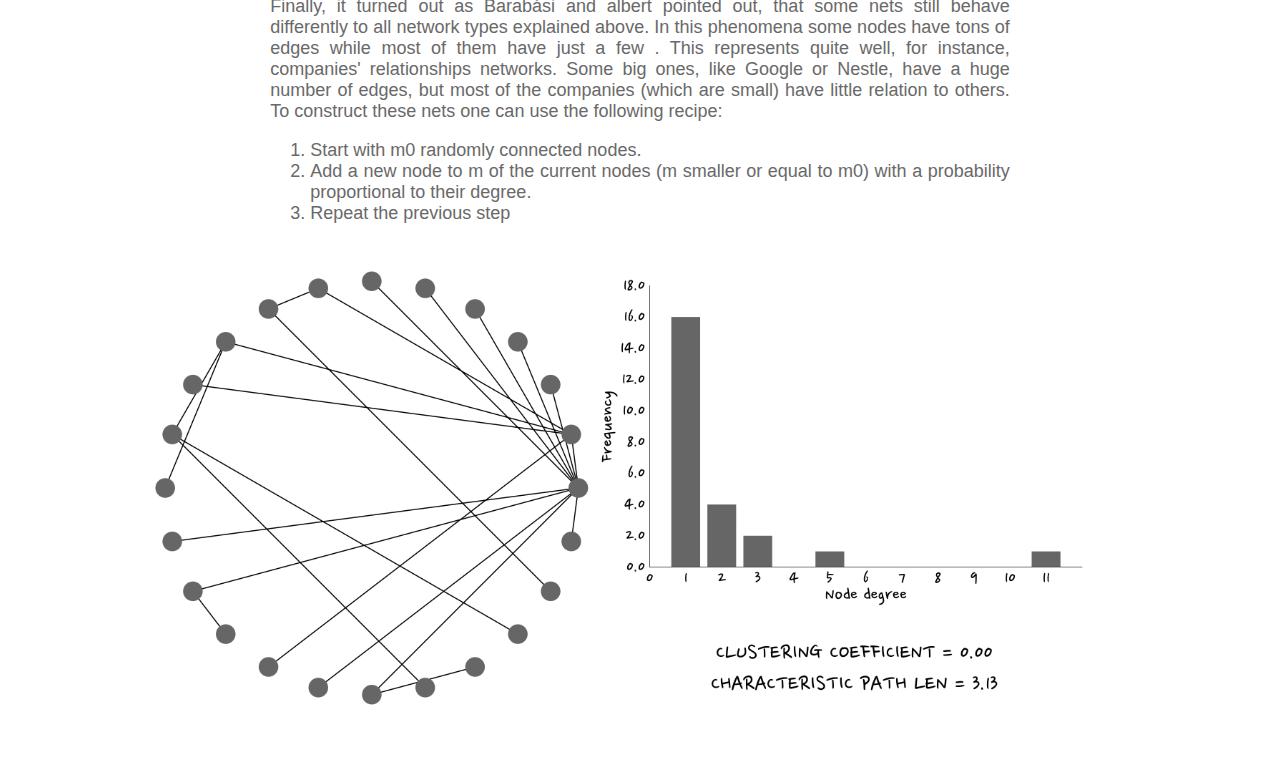
<file: html/properties.html>
<!DOCTYPE html>
<html lang='en'>
    
  <head>
    <meta charset='UTF-8' />
    <title>PeekingNetworks</title>
    <link rel="stylesheet" href="../css/styles.css">
    <link href="https://fonts.googleapis.com/css?family=Montserrat|Nanum+Brush+Script|Nanum+Pen+Script&display=swap" rel="stylesheet"> 
  </head>
    
    
  <body>
    <div class=”main-container”> 
        
        
        <header>
         <ul>
          <li><a href="../index.html">Home</a></li>
          <li><a class="active" href="../html/properties.html">Networks Introduction</a></li>
          <li><a href="../html/intro.html">Complex Networks</a></li>
          <li><a href="../html/multiplex.html">Multiplex Networks</a></li>
          <li><a href="../html/case.html">An example</a></li>
          <li><a href="../html/learnmore.html">Learn more</a></li>
          <li style="float:right"><a class="active" href="https://ifisc.uib-csic.es/en/">IFISC</a></li>
         </ul> 
        </header> 
        
        <section>
            <div class="title">What is a Network?</div>
            
            <div class="paragraf">
                All the phenomena described in the introducion have something in common: they are built from individual elements that interact between them. For instance, in the explosion of a meme, each element is a person and their communication, one saying to the other that they should check that out that meme, is the interaction. To model that situation we use networks. <br>
                This type of graph is defined as a set of nodes, also called vertices, connected (or not) by a collection of edges, also called links. In this framework, a node could represent any kind of object, from individuals to places or even abstract concepts. The links between them, on the other hand, respond to the relationship the pair of nodes in question holds. This interactions can have a particular direction, be undirected or take both directions. Moreover, they can also represent interactions of the node with itself, called self-loops. <br>
                Finally, networks also generate structures. One exemple are paths, the set of edges one can take in order to move from one node to another. A closed paths, ie. you can come back to the first node without going backwards, may be called a cycle.
                
                
            </div>
            <img src="../images/network.png" alt="network" class="center">
            

            
            <div class="subtitle">Properties</div>
            
            <div class="paragraf">
                In order to study and understand the phenomena that a network represents it is necessary to characterise the network with some features. Let's see the most important ones! 
            </div>
            <div class="subsubtitle">Number of nodes and links</div>
            
            <div class="paragraf">
                An obvious characterisation is the numbers of nodes and links of the complex network, but perhaps it won't bring a deep knowledge about the studied system, as we'll be interested in the interactions of the elements. This measure does give us a feel for the level of complexity the system may present, though, since complexity arises from the interaction of many units. On a more technical level, it allows us to get a sense of computational complexity, that is, the time it may take to run algorithms or simulations on a given network.
            </div>
            
            <div class="subsubtitle">Degree of a node</div>
            <div class="paragraf">
                The degree of a node is defined as the number of links that are connected to it. In the case of directed graphs, both in-degree and out-degree can be considered for each node. Their sum results in the total degree, which corresponds to what we would obtain if the graph was undirected. 
            </div>
            <img src="../images/directedDegree.png" alt="nodeDegree" class="center">
            
            
            <div class="subsubtitle">Degree distribution and average degree</div>
            <div class="paragraf">
                After computing the degree for each node of the network one can visualise its distribution. This allows us to know which is the mean degree, the dispersion and the overall shape of the distribution on a global level. For instance, some networks have the same degree for each node, in others more or less all of the nodes have a degree around the mean degree and in some networks is rather impossible to predict the degree! But for now let's focus on a simple example.
            </div>
            <img src="../images/degreeDistribution.png" alt="degreeDistr" class="center">
  
            
            <div class="subsubtitle">Distances between nodes, average distance and Graph diameter</div>
            <div class="paragraf">
                The distance between two nodes is defined as the number of edges along the shortest path connecting them. In directed graphs each path needs to follow the direction of the arrows. Thus, in a directed graph the distance from node A to B (on an AB path) is generally different from the distance from node B to A (on a BA path).
                <img src="../images/shortesPath.png" alt="shortpath" class="center"> 
                The average shortest path in real (complex) networks is short in comparison to regular networks (a 2D-lattice) but still a bit longer than in a network where the links between nodes are set randomly. The graph diameter is defined as the maximum distance between any pair of nodes in the graph. It is important to note that it is not the longest path- since the distance is computed along the shortest path, the diameter will be the maximum of the shortest paths between any pair of nodes.
            </div>
            
            <div class="subsubtitle">Clustering</div>
            <div class="paragraf">
                Some of the nodes are more connected with a given set of nodes, probably their neighbours (in the case of a network representing a real spatial sytem), and have weak connections or even no connection at all with the furthest nodes. This allows the network to develop some structures. One of these are the componets. We can think about them as sub-graphs, disconnected among them, that are part of the same network. There may also be cliques- in such a structure all nodes are connected to all! We could also take a look at how the nodes are connected. Sometimes, the exact same connection pattern appears more than once in a network. Those are called motivs. 
            </div>
            <img src="../images/clusters.png" alt="clusters" class="center"> 
            <div class="paragraf">
                To have a sense of the connection level of a particular node locally there are some other measure we can compute. One of them is the so-called local clustering coefficient. This measure with a non-super original name provides a realible measure of the connectivity surrounding the node in question, thus giving some information about the relative relevance of the node in the connectivity of the structure.
            </div>
            <img src="../images/clustering.png" alt="clustering" class="center"> 
            
            
        
        <div class="subtitle">Types of networks</div>
            <div class="paragraf">
                Ok! Now we know that different networks can have different properties. But, are there some values or shapes of those characteristics, or even some network by themselves, more common than others? As it turns out, nature indeed displays more frequently some patterns over others. 
            </div>
            
            <div class="subsubtitle">Regular lattices</div>
                <div class="paragraf">
                    The simplest type of networks are regular lattices. In such models a node is connected to <i>k</i> neighbours. We can find this sort of networks in webs, and in different dimensions too. For instance, the atoms of a cristal are structured in this manner.
                </div>
                <img src="../images/regular.png" alt="clustering" class="boundle"> 
                
            
                <div class="subsubtitle">Random networks</div>
                <div class="paragraf">
                    This sort of network is the next simplest form of a network. To construct such a model one needs to create a number of nodes and connect them with a given probability. Boom! That is all. Although it has been used extensively in the network field due to its simplicity, is not a good model for real life phenomena. However, it is commonly used as a benchmark or baseline model.
                </div>
                <img src="../images/randomNet.png" alt="clustering" class="boundle"> 
            
            <div class="subsubtitle">Small world networks</div>
                <div class="paragraf">
                    In 1998 Strogatz and Watts published a paper where they discussed that there may be a better model to describe phenomena than the networks we mentioned above. They argued that real-life networks have low average path length while having a high clustering. Moreover, they presented an algorithm- ie, the steps- to generate this sort of model. One variation of this process could be:
                    <ol>
                        <li>Generate a regular ring with n nodes and k connected neighbours.</li><br>
                        <li>Pick an edge</li><br>
                        <ol>
                            <li>With probabilitity p, delete that edge.</li><br>
                            <li>Choose one of the nodes randomly.</li><br>
                            <li>Randomly rewire the edge at the other end.</li><br>
                          </ol> 
                        <li>Repete for each unvisited edge</li><br>
                      </ol> 
                    This sort of networks have been shown to be really good at simulating some real phenomena.
                </div>
                <img src="../images/smallWorld.png" alt="clustering" class="boundle"> 
            
            <div class="subsubtitle">Preferential attachment networks</div>
                <div class="paragraf">
                    Finally, it turned out as Barabási and albert pointed out, that some nets still behave differently to all network types explained above. In this phenomena some nodes have tons of edges while most of them have just a few . This represents quite well, for instance, companies' relationships networks. Some big ones, like Google or Nestle, have a huge number of edges, but most of the companies (which are small) have little relation to others. To construct these nets one can use the following recipe:
                    <ol>
                        <li>Start with m0 randomly connected nodes.</li><br>
                        <li>Add a new node to m of the current nodes (m smaller or equal to m0) with a probability proportional to their degree.  </li><br>
                        <li>Repeat the previous step </li><br>
                        
                      </ol> 
                </div>
                <img src="../images/preferential.png" alt="clustering" class="boundle"> 
            
        </section> 
        
    </div> <!-— /.main-container-->
</body>

</html>
</file>
<file: css/styles.css>
img {
    max-width: 100%;
    max-height: auto;
}

.align-center {text-align: center; margin: auto; width: 1000px}

.center {
  display: block;
  margin-left: auto;
  margin-right: auto;
  width: 500px;
  padding-bottom: 50px;
}

.boundle {
  display: block;
  margin-left: auto;
  margin-right: auto;
  width: 1000px;
  padding-bottom: 50px;
}

.ecoli {
  display: block;
  margin-left: auto;
  margin-right: auto;
  width: 800px;
  padding-bottom: 50px;
}

.projectName{
    text-transform: uppercase;
    color: #EBCB74;
    font-size: 86px;
    font-family: 'Montserrat', sans-serif;
    text-align: center;
    padding-top: 50px;
    padding-bottom: 25px;
}
.title{
    text-transform: uppercase;
    color: #EBCB74;
    font-size: 48px;
    font-family: 'Montserrat', sans-serif;
    text-align: center;
}

.subtitle{
    text-transform: capitalize;
    color: #EBCB74;
    font-size: 28px;
    font-family: 'Montserrat', sans-serif;
    text-align: center;
}

.subsubtitle{
    text-transform: uppercase;
    color: slategray;
    font-size: 18px;
    font-family: 'Montserrat', sans-serif;
    text-align: center;
}


.intro{
    font-family: 'Calibri', sans-serif;
    color: dimgrey;
    font-size: 24px;
    text-align: justify;
    margin: 0 auto;
    max-width: 80%;
    padding: 20px 60px;
}   

.paragraf{
    font-family: 'Calibri', sans-serif;
    color: dimgrey;
    font-size: 18px;
    text-align: justify;
    margin: 0 auto;
    max-width: 68%;
    padding: 20px 60px;
}   



/* New CODE */

.main-container{
        font-family: 'Montserrat', sans-serif;
}

header{
    padding-bottom:  20px;
    font-family: 'Montserrat', sans-serif;
}

* {
 box-sizing: border-box;
}*:before,
*:after {
 box-sizing: border-box;
}

ul {
  list-style-type: none;
  margin: 0;
  padding: 0;
  overflow: hidden;
  background-color: #333;
}

li {
  float: left;
}

li a {
  display: block;
  color: white;
  text-align: center;
  padding: 14px 16px;
  text-decoration: none;
}

li a:hover:not(.active) {
  background-color: #111;
}

.active {
  background-color: #808080;
}
</file>
